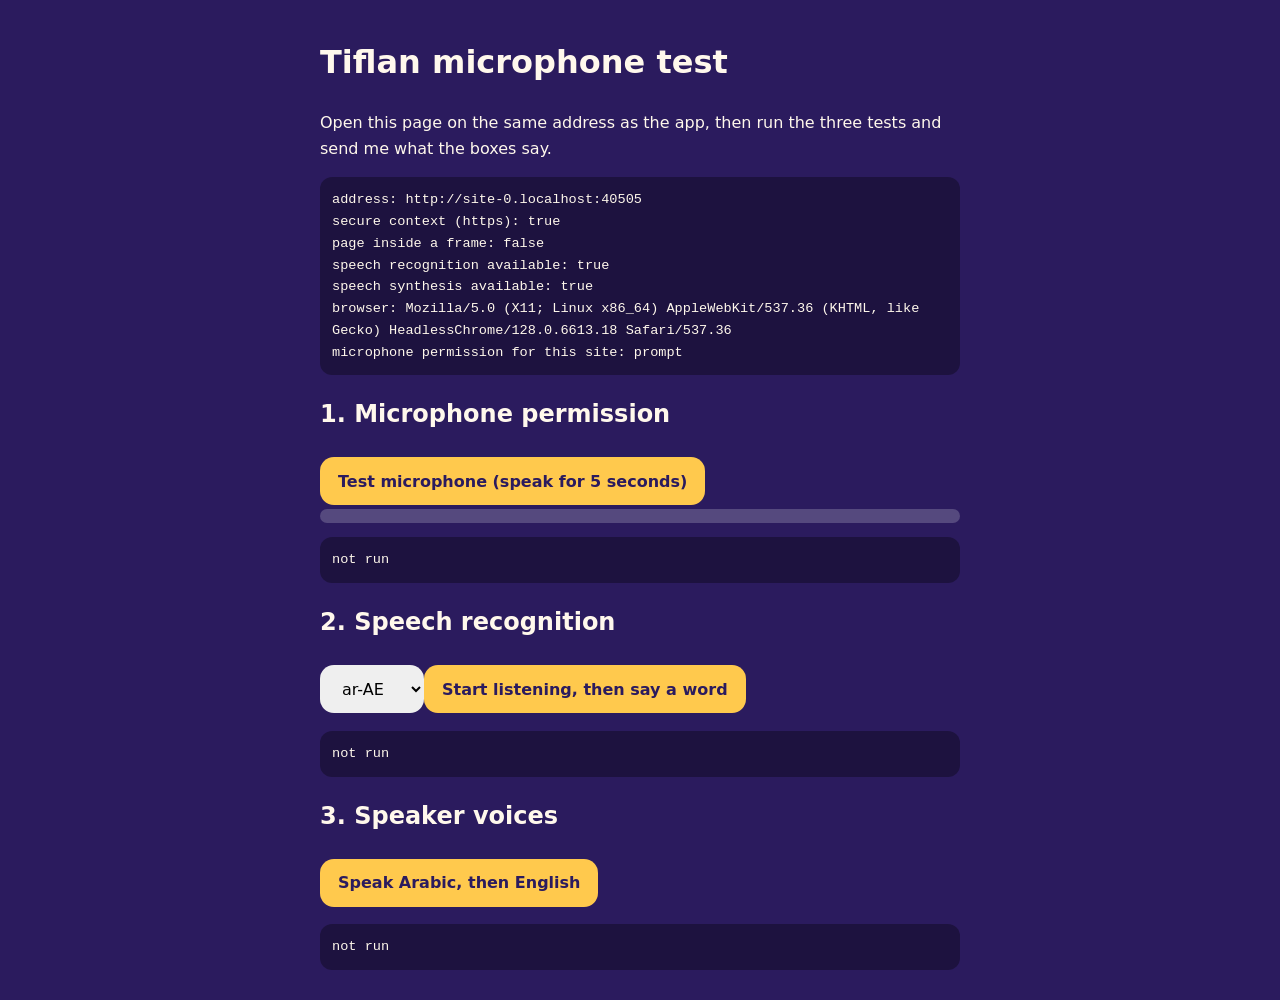
<file: mic-test.html>
<!doctype html><html lang="en"><head><meta charset="utf-8"><meta name="viewport" content="width=device-width,initial-scale=1"><title>Tiflan microphone test</title>
<style>body{font-family:system-ui,sans-serif;background:#2B1B5E;color:#FFF8EC;padding:16px;max-width:640px;margin:auto;line-height:1.6}button,select{min-height:48px;padding:0 18px;border-radius:14px;border:0;font:inherit;margin:4px 0}button{background:#FFC94D;color:#2B1B5E;font-weight:600}pre{background:#0005;padding:12px;border-radius:12px;white-space:pre-wrap;word-break:break-word;font-size:.85rem}#meter{height:14px;background:#ffffff33;border-radius:7px;overflow:hidden}#bar{height:100%;width:0;background:#4FD1A5}</style></head><body>
<h1>Tiflan microphone test</h1><p>Open this page on the same address as the app, then run the three tests and send me what the boxes say.</p><pre id="env"></pre>
<h2>1. Microphone permission</h2><button id="b1">Test microphone (speak for 5 seconds)</button><div id="meter"><div id="bar"></div></div><pre id="o1">not run</pre>
<h2>2. Speech recognition</h2><select id="lang"><option>ar-AE</option><option>ar-SA</option><option>ar-EG</option><option>en-US</option></select><button id="b2">Start listening, then say a word</button><pre id="o2">not run</pre>
<h2>3. Speaker voices</h2><button id="b3">Speak Arabic, then English</button><pre id="o3">not run</pre>
<script>
const $=s=>document.querySelector(s),log=(id,t)=>{$(id).textContent+=(($(id).textContent==="not run")?"":"\n")+t};$("#o1").textContent=$("#o2").textContent=$("#o3").textContent="not run";
const SR=window.SpeechRecognition||window.webkitSpeechRecognition;
$("#env").textContent=["address: "+location.origin,"secure context (https): "+isSecureContext,"page inside a frame: "+(top!==self),"speech recognition available: "+!!SR,"speech synthesis available: "+!!window.speechSynthesis,"browser: "+navigator.userAgent].join("\n");
if(navigator.permissions&&navigator.permissions.query)navigator.permissions.query({name:"microphone"}).then(p=>{$("#env").textContent+="\nmicrophone permission for this site: "+p.state}).catch(()=>{});
$("#b1").onclick=async()=>{$("#o1").textContent="";try{const st=await navigator.mediaDevices.getUserMedia({audio:true});log("#o1","OK: microphone opened ("+(st.getAudioTracks()[0].label||"no label")+"). Speak now, the bar should move.");
 const ac=new(window.AudioContext||window.webkitAudioContext)(),an=ac.createAnalyser();ac.createMediaStreamSource(st).connect(an);const b=new Uint8Array(an.fftSize);let peak=0;const t0=Date.now();
 const iv=setInterval(()=>{an.getByteTimeDomainData(b);let s=0;for(const v of b){const x=(v-128)/128;s+=x*x}const l=Math.sqrt(s/b.length);peak=Math.max(peak,l);$("#bar").style.width=Math.min(100,l*400)+"%";
  if(Date.now()-t0>5000){clearInterval(iv);st.getTracks().forEach(t=>t.stop());ac.close();$("#bar").style.width="0";log("#o1",peak>0.03?"RESULT: sound detected. The microphone works.":"RESULT: opened but almost no sound. Check the volume, the mute switch, or which microphone is selected.")}},60)}
 catch(e){log("#o1","FAILED: "+e.name+" - "+e.message+"\n"+({NotAllowedError:"Permission is blocked. Tap the lock icon next to the address, set Microphone to Allow, and reload.",NotFoundError:"No microphone found.",NotReadableError:"Another app is using the microphone.",SecurityError:"Blocked by the page's security policy."}[e.name]||""))}};
$("#b2").onclick=()=>{$("#o2").textContent="";if(!SR)return log("#o2","FAILED: this browser has no speech recognition. Use Chrome.");const r=new SR();r.lang=$("#lang").value;r.interimResults=true;r.continuous=true;
 ["start","audiostart","soundstart","speechstart","speechend","audioend","end"].forEach(n=>r["on"+n]=()=>log("#o2","event: "+n));r.onerror=e=>log("#o2","ERROR: "+e.error+" "+(e.message||"")+" "+({"not-allowed":"(microphone or speech permission blocked)","service-not-allowed":"(the browser blocks speech recognition here)","network":"(no internet or the speech service is unreachable)","language-not-supported":"(try another language in the list)","no-speech":"(nothing was heard)","audio-capture":"(no microphone available)"}[e.error]||""));
 r.onresult=e=>log("#o2","HEARD: "+[...e.results].map(x=>x[0].transcript).join(" "));try{r.start();setTimeout(()=>{try{r.stop()}catch(e){}},9000)}catch(e){log("#o2","FAILED to start: "+e.message)}};
$("#b3").onclick=()=>{$("#o3").textContent="";const ss=window.speechSynthesis;if(!ss)return log("#o3","FAILED: no speech synthesis");const vs=ss.getVoices();log("#o3","voices: "+vs.length+" | Arabic: "+(vs.filter(v=>v.lang.startsWith("ar")).map(v=>v.name+" ("+v.lang+")").join(", ")||"none"));
 const say=(t,l)=>{const u=new SpeechSynthesisUtterance(t);u.lang=l;u.onstart=()=>log("#o3","speaking "+l);u.onend=()=>log("#o3","done "+l);u.onerror=e=>log("#o3","ERROR "+l+": "+e.error);ss.speak(u)};say("مرحبا، أنا طفلان","ar-AE");say("Hello, I am Tiflan","en-US")};
</script></body></html>
</file>
